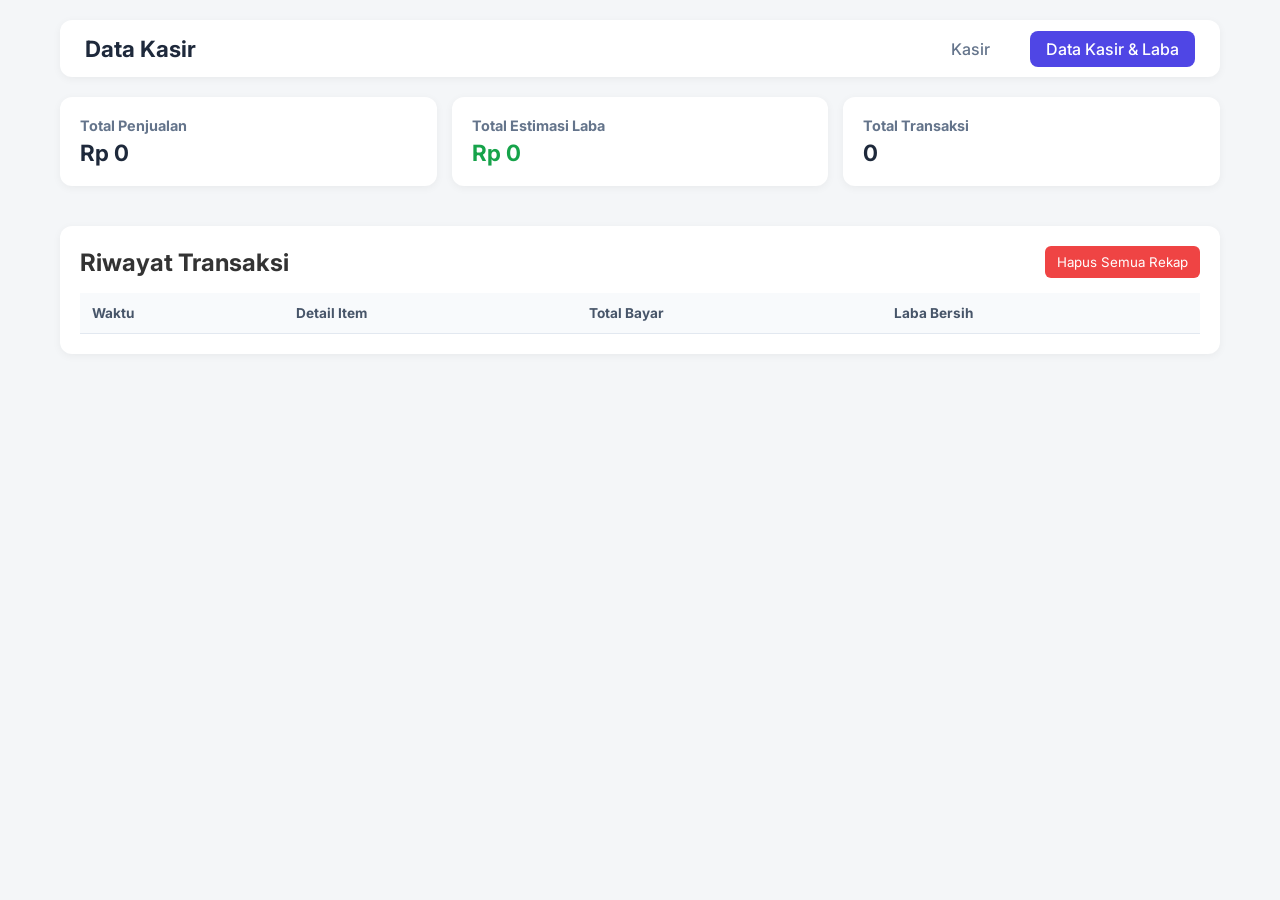
<file: data_kasir.html>
<!DOCTYPE html>
<html lang="id">
<head>
    <meta charset="UTF-8">
    <meta name="viewport" content="width=device-width, initial-scale=1.0">
    <title>Data Kasir & Rekap Laba</title>
    <link rel="stylesheet" href="style.css">
    <link href="https://fonts.googleapis.com/css2?family=Inter:wght@400;500;600;700&display=swap" rel="stylesheet">
</head>
<body>
    <div class="app-container">
        <header class="navbar">
            <h1>Data Kasir</h1>
            <nav>
                <a href="index.html">Kasir</a>
                <a href="data_kasir.html" class="active">Data Kasir & Laba</a>
            </nav>
        </header>

        <main class="main-content full-width">
            <!-- Ringkasan Keuangan -->
            <section class="stats-container">
                <div class="stat-card">
                    <h3>Total Penjualan</h3>
                    <p id="totalRevenue">Rp 0</p>
                </div>
                <div class="stat-card">
                    <h3>Total Estimasi Laba</h3>
                    <p id="totalProfit" class="profit-text">Rp 0</p>
                </div>
                <div class="stat-card">
                    <h3>Total Transaksi</h3>
                    <p id="totalTransactions">0</p>
                </div>
            </section>

            <!-- Tabel Riwayat Transaksi -->
            <section class="history-section">
                <div class="section-header">
                    <h2>Riwayat Transaksi</h2>
                    <button class="btn-clear" onclick="clearHistory()">Hapus Semua Rekap</button>
                </div>
                <div class="table-responsive">
                    <table>
                        <thead>
                            <tr>
                                <th>Waktu</th>
                                <th>Detail Item</th>
                                <th>Total Bayar</th>
                                <th>Laba Bersih</th>
                            </tr>
                        </thead>
                        <tbody id="historyTableBody">
                            <!-- Data transaksi akan dimuat di sini -->
                        </tbody>
                    </table>
                </div>
            </section>
        </main>
    </div>

    <script src="app.js"></script>
    <script>
        renderHistory();
    </script>
</body>
</html>
</file>
<file: style.css>
* {
    box-sizing: border-box;
    margin: 0;
    padding: 0;
    font-family: 'Inter', sans-serif;
}

body {
    background-color: #f4f6f8;
    color: #333;
}

.app-container {
    max-width: 1200px;
    margin: 0 auto;
    padding: 20px;
}

/* Navbar */
.navbar {
    display: flex;
    justify-content: space-between;
    align-items: center;
    background: #ffffff;
    padding: 15px 25px;
    border-radius: 12px;
    box-shadow: 0 2px 8px rgba(0,0,0,0.05);
    margin-bottom: 20px;
}

.navbar h1 {
    font-size: 1.4rem;
    color: #1e293b;
}

.navbar nav a {
    text-decoration: none;
    color: #64748b;
    font-weight: 500;
    margin-left: 20px;
    padding: 8px 16px;
    border-radius: 8px;
    transition: 0.2s;
}

.navbar nav a.active, .navbar nav a:hover {
    background: #4f46e5;
    color: #ffffff;
}

/* Layout Utama */
.main-content {
    display: grid;
    grid-template-columns: 2fr 1fr;
    gap: 20px;
}

.main-content.full-width {
    grid-template-columns: 1fr;
}

/* Grid Produk */
.products-section {
    background: #ffffff;
    padding: 20px;
    border-radius: 12px;
    box-shadow: 0 2px 8px rgba(0,0,0,0.05);
}

.products-section h2 {
    margin-bottom: 15px;
    font-size: 1.2rem;
}

.product-grid {
    display: grid;
    grid-template-columns: repeat(auto-fill, minmax(160px, 1fr));
    gap: 15px;
}

.product-card {
    background: #fff;
    border: 1px solid #e2e8f0;
    border-radius: 10px;
    padding: 12px;
    text-align: center;
    cursor: pointer;
    transition: transform 0.2s, box-shadow 0.2s;
}

.product-card:hover {
    transform: translateY(-3px);
    box-shadow: 0 4px 12px rgba(0,0,0,0.08);
}

.product-card img {
    width: 100%;
    height: 110px;
    object-fit: cover;
    border-radius: 8px;
    margin-bottom: 10px;
}

.product-card h3 {
    font-size: 0.95rem;
    color: #1e293b;
    margin-bottom: 5px;
}

.product-card .price {
    font-size: 0.9rem;
    font-weight: 600;
    color: #4f46e5;
}

/* Keranjang & Checkout */
.cart-section {
    background: #ffffff;
    padding: 20px;
    border-radius: 12px;
    box-shadow: 0 2px 8px rgba(0,0,0,0.05);
    display: flex;
    flex-direction: column;
}

.cart-items {
    flex-grow: 1;
    max-height: 280px;
    overflow-y: auto;
    margin-bottom: 15px;
    border-bottom: 1px solid #e2e8f0;
    padding-bottom: 10px;
}

.cart-item {
    display: flex;
    justify-content: space-between;
    align-items: center;
    margin-bottom: 10px;
    font-size: 0.9rem;
}

.cart-item-controls {
    display: flex;
    align-items: center;
    gap: 8px;
}

.cart-item-controls button {
    background: #e2e8f0;
    border: none;
    width: 24px;
    height: 24px;
    border-radius: 4px;
    cursor: pointer;
    font-weight: bold;
}

.empty-msg {
    color: #94a3b8;
    text-align: center;
    margin-top: 30px;
}

/* Ringkasan & Kalkulator */
.checkout-box {
    display: flex;
    flex-direction: column;
    gap: 12px;
}

.summary-row {
    display: flex;
    justify-content: space-between;
    font-size: 1rem;
    font-weight: 500;
}

.change-row {
    font-size: 1.1rem;
    color: #16a34a;
}

.input-group {
    display: flex;
    flex-direction: column;
    gap: 5px;
}

.input-group label {
    font-size: 0.85rem;
    color: #64748b;
}

.input-group input {
    padding: 10px;
    border: 1px solid #cbd5e1;
    border-radius: 8px;
    font-size: 1rem;
    outline: none;
}

.btn-pay {
    background: #16a34a;
    color: #ffffff;
    border: none;
    padding: 12px;
    border-radius: 8px;
    font-size: 1rem;
    font-weight: 600;
    cursor: pointer;
    transition: background 0.2s;
}

.btn-pay:hover {
    background: #15803d;
}

/* Stats (Halaman Data Kasir) */
.stats-container {
    display: grid;
    grid-template-columns: repeat(auto-fit, minmax(200px, 1fr));
    gap: 15px;
    margin-bottom: 20px;
}

.stat-card {
    background: #ffffff;
    padding: 20px;
    border-radius: 12px;
    box-shadow: 0 2px 8px rgba(0,0,0,0.05);
}

.stat-card h3 {
    font-size: 0.9rem;
    color: #64748b;
    margin-bottom: 5px;
}

.stat-card p {
    font-size: 1.4rem;
    font-weight: 700;
    color: #1e293b;
}

.stat-card p.profit-text {
    color: #16a34a;
}

/* Tabel */
.history-section {
    background: #ffffff;
    padding: 20px;
    border-radius: 12px;
    box-shadow: 0 2px 8px rgba(0,0,0,0.05);
}

.section-header {
    display: flex;
    justify-content: space-between;
    align-items: center;
    margin-bottom: 15px;
}

.btn-clear {
    background: #ef4444;
    color: #fff;
    border: none;
    padding: 8px 12px;
    border-radius: 6px;
    cursor: pointer;
}

table {
    width: 100%;
    border-collapse: collapse;
    text-align: left;
}

th, td {
    padding: 12px;
    border-bottom: 1px solid #e2e8f0;
}

th {
    background-color: #f8fafc;
    color: #475569;
    font-size: 0.85rem;
}
</file>
